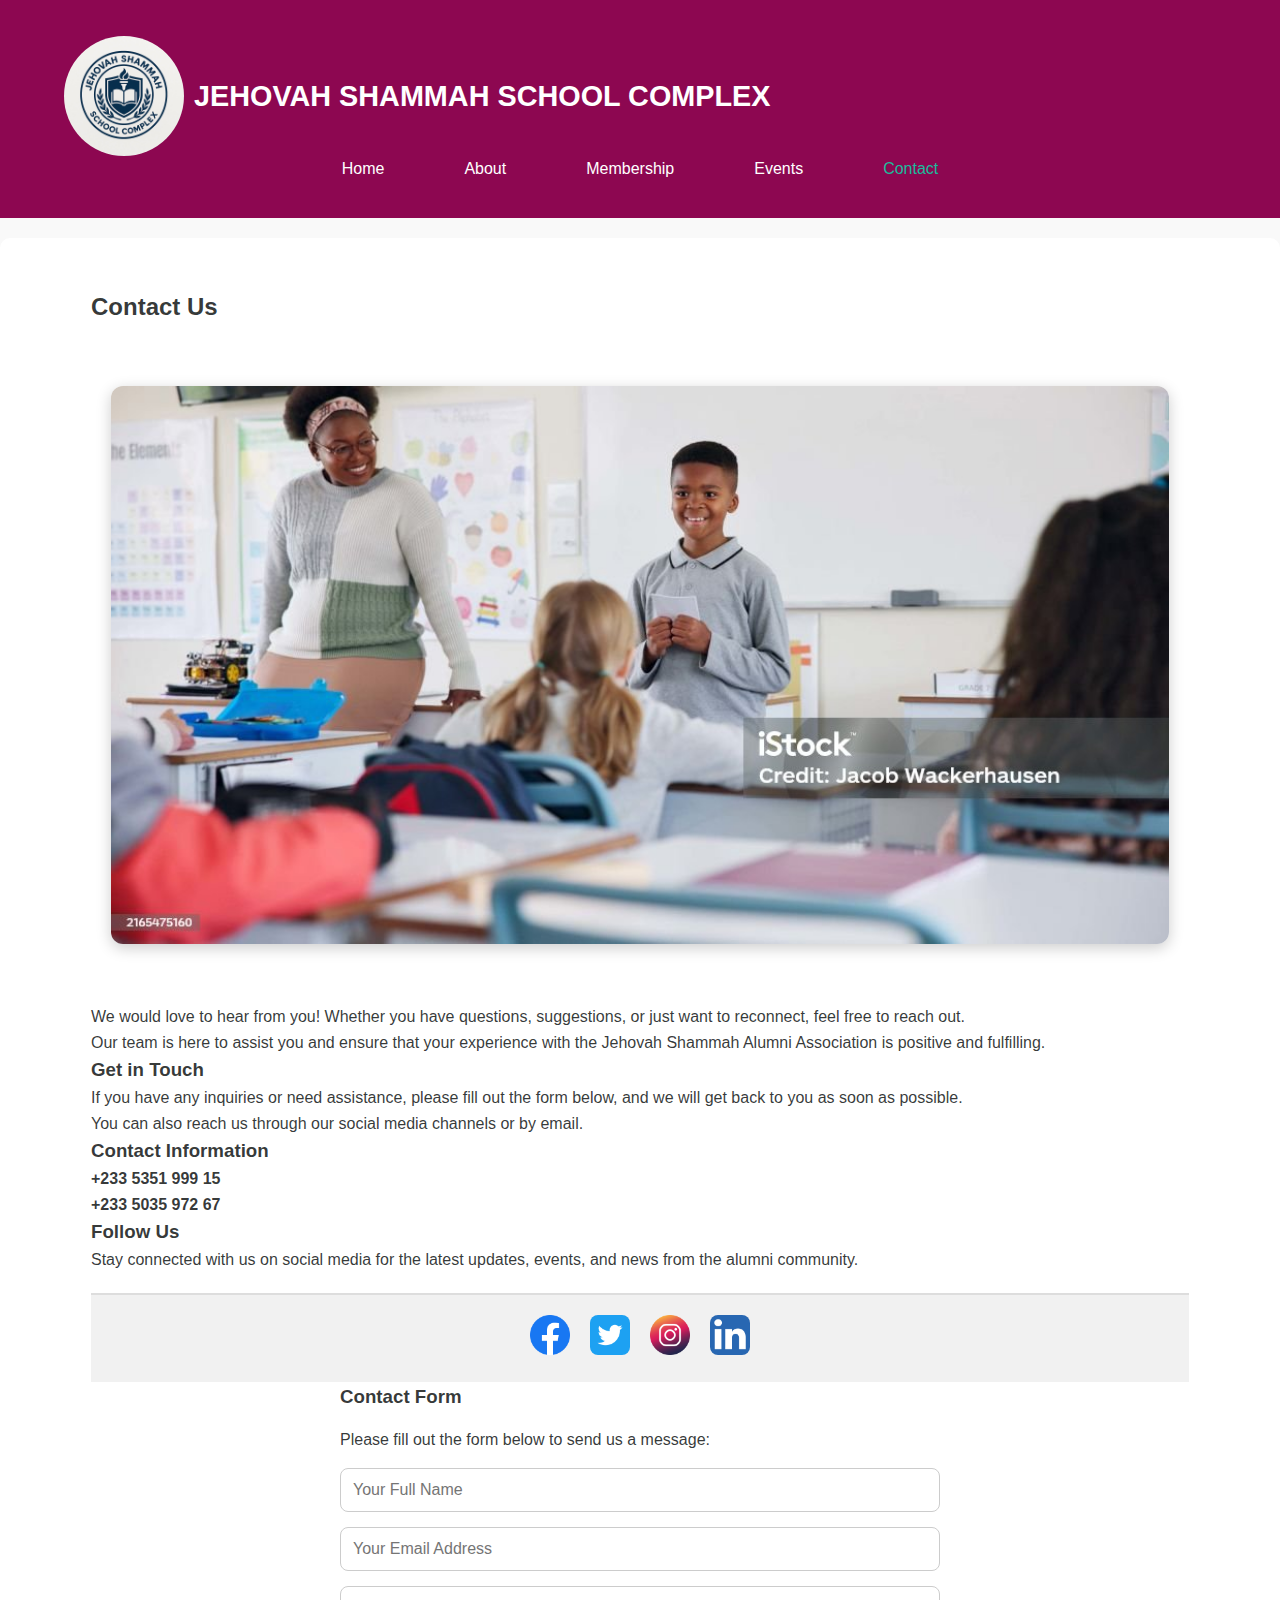
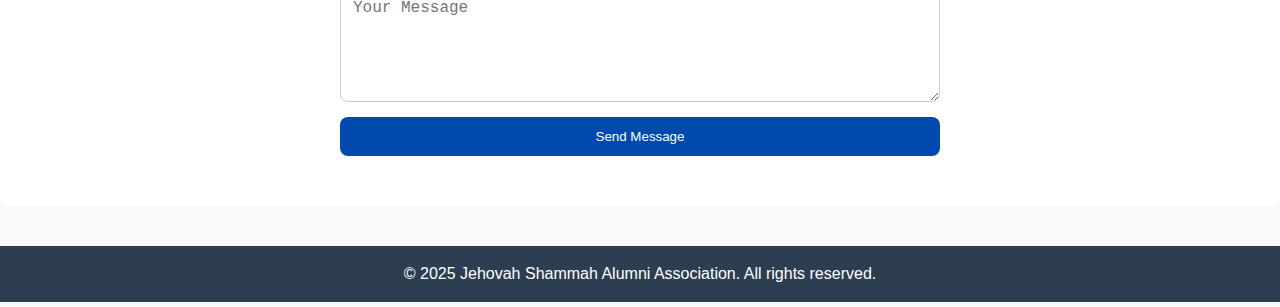
<file: contact.html>
<!DOCTYPE html>
<html lang="en">
<head>
  <meta charset="UTF-8" />
  <meta name="viewport" content="width=device-width, initial-scale=1.0" />
  <title>Contact | JS Alumni</title>
  <link rel="stylesheet" href="css/style.css" />
</head>
<body>
  <header class="navbar">
    <div class="container">
      <h1 class="logo">
        <img src="images/Logo.jpg" alt="JS Alumni Logo" class="logo-img"> 
        JEHOVAH SHAMMAH SCHOOL COMPLEX
      </h1>
      <nav>
        <ul class="nav-links">
          <li><a href="index.html">Home</a></li>
          <li><a href="about.html">About</a></li>
          <li><a href="membership.html">Membership</a></li>
          <li><a href="events.html">Events</a></li>
          <li><a href="contact.html" class="active">Contact</a></li>
        </ul>
      </nav>
    </div>
  </header>
  <section class="content">
    <div class="container">
      <h2>Contact Us</h2>
      <div class="image-contact">
        <img src="images/call.jpg" alt="Gallery Image 1" class="gallery-img">
      </div>
      <p>We would love to hear from you! Whether you have questions, suggestions, or just want to reconnect, feel free to reach out.</p>
      <p>Our team is here to assist you and ensure that your experience with the Jehovah Shammah Alumni Association is positive and fulfilling.</p>
      <h3>Get in Touch</h3>
      <p>If you have any inquiries or need assistance, please fill out the form below, and we will get back to you as soon as possible.</p>
      <p>You can also reach us through our social media channels or by email.</p>
      <h3>Contact Information</h3>
      <p>
        <strong>+233 5351 999 15</strong><br>
        <strong>+233 5035 972 67</strong><br>
      </p>
      <h3>Follow Us</h3>
      <p>Stay connected with us on social media for the latest updates, events, and news from the alumni community.</p>
      <div class="social-media">
        <a href="https://www.facebook.com" target="_blank" class="social-link">
          <img src="images/face.png" alt="Facebook" class="social-icon">
        </a>
        <a href="https://www.twitter.com" target="_blank" class="social-link">
          <img src="images/tweet.png" alt="Twitter" class="social-icon">
        </a>
        <a href="https://www.instagram.com" target="_blank" class="social-link">
          <img src="images/inst.png" alt="Instagram" class="social-icon">
        </a>
        <a href="https://www.linkedin.com" target="_blank" class="social-link">
          <img src="images/linkin (1).png" alt="LinkedIn" class="social-icon">
        </a>
      </div>
      <form class="contact-form" action="https://formspree.io/f/xdkevkwb" method="POST">
        <h3>Contact Form</h3>
        <p>Please fill out the form below to send us a message:</p>
        <input type="text" placeholder="Your Full Name" required />
        <input type="email" placeholder="Your Email Address" required />
        <textarea placeholder="Your Message" rows="5" required></textarea>
        <button type="submit" class="btn">Send Message</button>
      </form>
    </div>
  </section>
  <footer>
    <p>&copy; 2025 Jehovah Shammah Alumni Association. All rights reserved.</p>
  </footer>
</body>
</html>
</file>
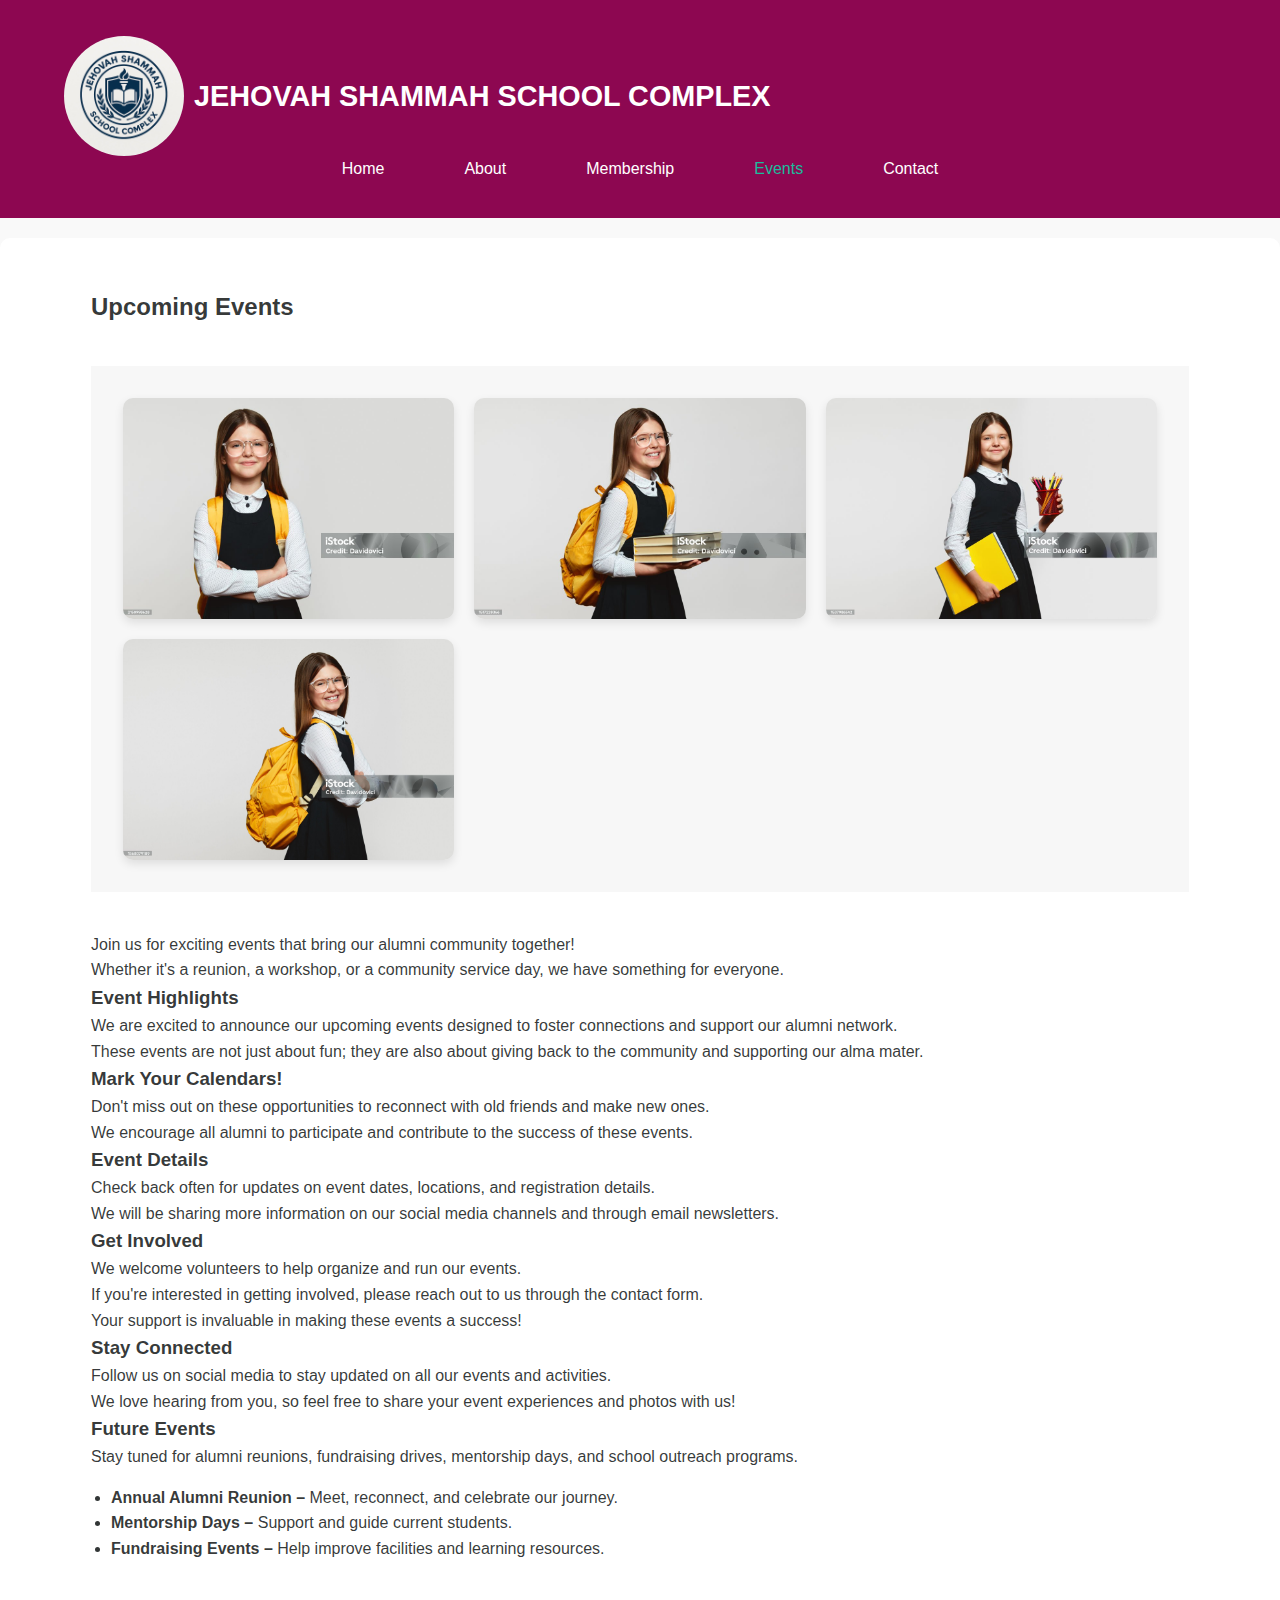
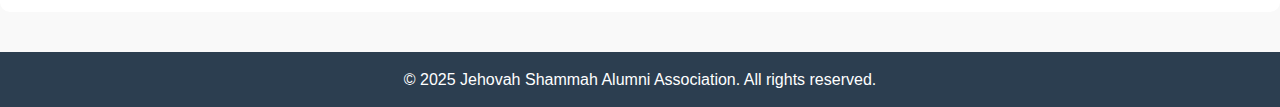
<file: events.html>
<!DOCTYPE html>
<html lang="en">
<head>
  <meta charset="UTF-8" />
  <meta name="viewport" content="width=device-width, initial-scale=1.0" />
  <title>Events | JS Alumni</title>
  <link rel="stylesheet" href="css/style.css" />
</head>
<body>
  <header class="navbar">
    <div class="container">
      <h1 class="logo">
        <img src="images/Logo.jpg" alt="JS Alumni Logo" class="logo-img"> 
        JEHOVAH SHAMMAH SCHOOL COMPLEX
      </h1>
      <nav>
        <ul class="nav-links">
          <li><a href="index.html">Home</a></li>
          <li><a href="about.html">About</a></li>
          <li><a href="membership.html">Membership</a></li>
          <li><a href="events.html" class="active">Events</a></li>
          <li><a href="contact.html">Contact</a></li>
        </ul>
      </nav>
    </div>
  </header>
  <section class="content">
    <div class="container">
      <h2>Upcoming Events</h2>
      <div class="image-gallery">
        <img src="images/11 (1).jpg" alt="Gallery Image 1" class="gallery-img">
        <img src="images/22.jpg" alt="Gallery Image 2" class="gallery-img">
        <img src="images/23.jpg" alt="Gallery Image 3" class="gallery-img">
        <img src="images/girl.jpg" alt="Gallery Image 4" class="gallery-img">
      </div>
      <p>Join us for exciting events that bring our alumni community together!</p>
      <p>Whether it's a reunion, a workshop, or a community service day, we have something for everyone.</p>
      <h3>Event Highlights</h3>
      <p>We are excited to announce our upcoming events designed to foster connections and support our alumni network.</p>
      <p>These events are not just about fun; they are also about giving back to the community and supporting our alma mater.</p>
      <h3>Mark Your Calendars!</h3>
      <p>Don't miss out on these opportunities to reconnect with old friends and make new ones.</p>
      <p>We encourage all alumni to participate and contribute to the success of these events.</p>
      <h3>Event Details</h3>
      <p>Check back often for updates on event dates, locations, and registration details.</p>
      <p>We will be sharing more information on our social media channels and through email newsletters.</p>
      <h3>Get Involved</h3>
      <p>We welcome volunteers to help organize and run our events.</p>
      <p>If you're interested in getting involved, please reach out to us through the contact form.</p>
      <p>Your support is invaluable in making these events a success!</p>
      <h3>Stay Connected</h3>
      <p>Follow us on social media to stay updated on all our events and activities.</p>
      <p>We love hearing from you, so feel free to share your event experiences and photos with us!</p>
      <h3>Future Events</h3>  
      <p>Stay tuned for alumni reunions, fundraising drives, mentorship days, and school outreach programs.</p>
      <ul class="purpose-list">
        <li><strong>Annual Alumni Reunion –</strong> Meet, reconnect, and celebrate our journey.</li>
        <li><strong>Mentorship Days –</strong> Support and guide current students.</li>
        <li><strong>Fundraising Events –</strong> Help improve facilities and learning resources.</li>
      </ul>
    </div>
  </section>
  <footer>
    <p>&copy; 2025 Jehovah Shammah Alumni Association. All rights reserved.</p>
  </footer>
</body>
</html>
</file>
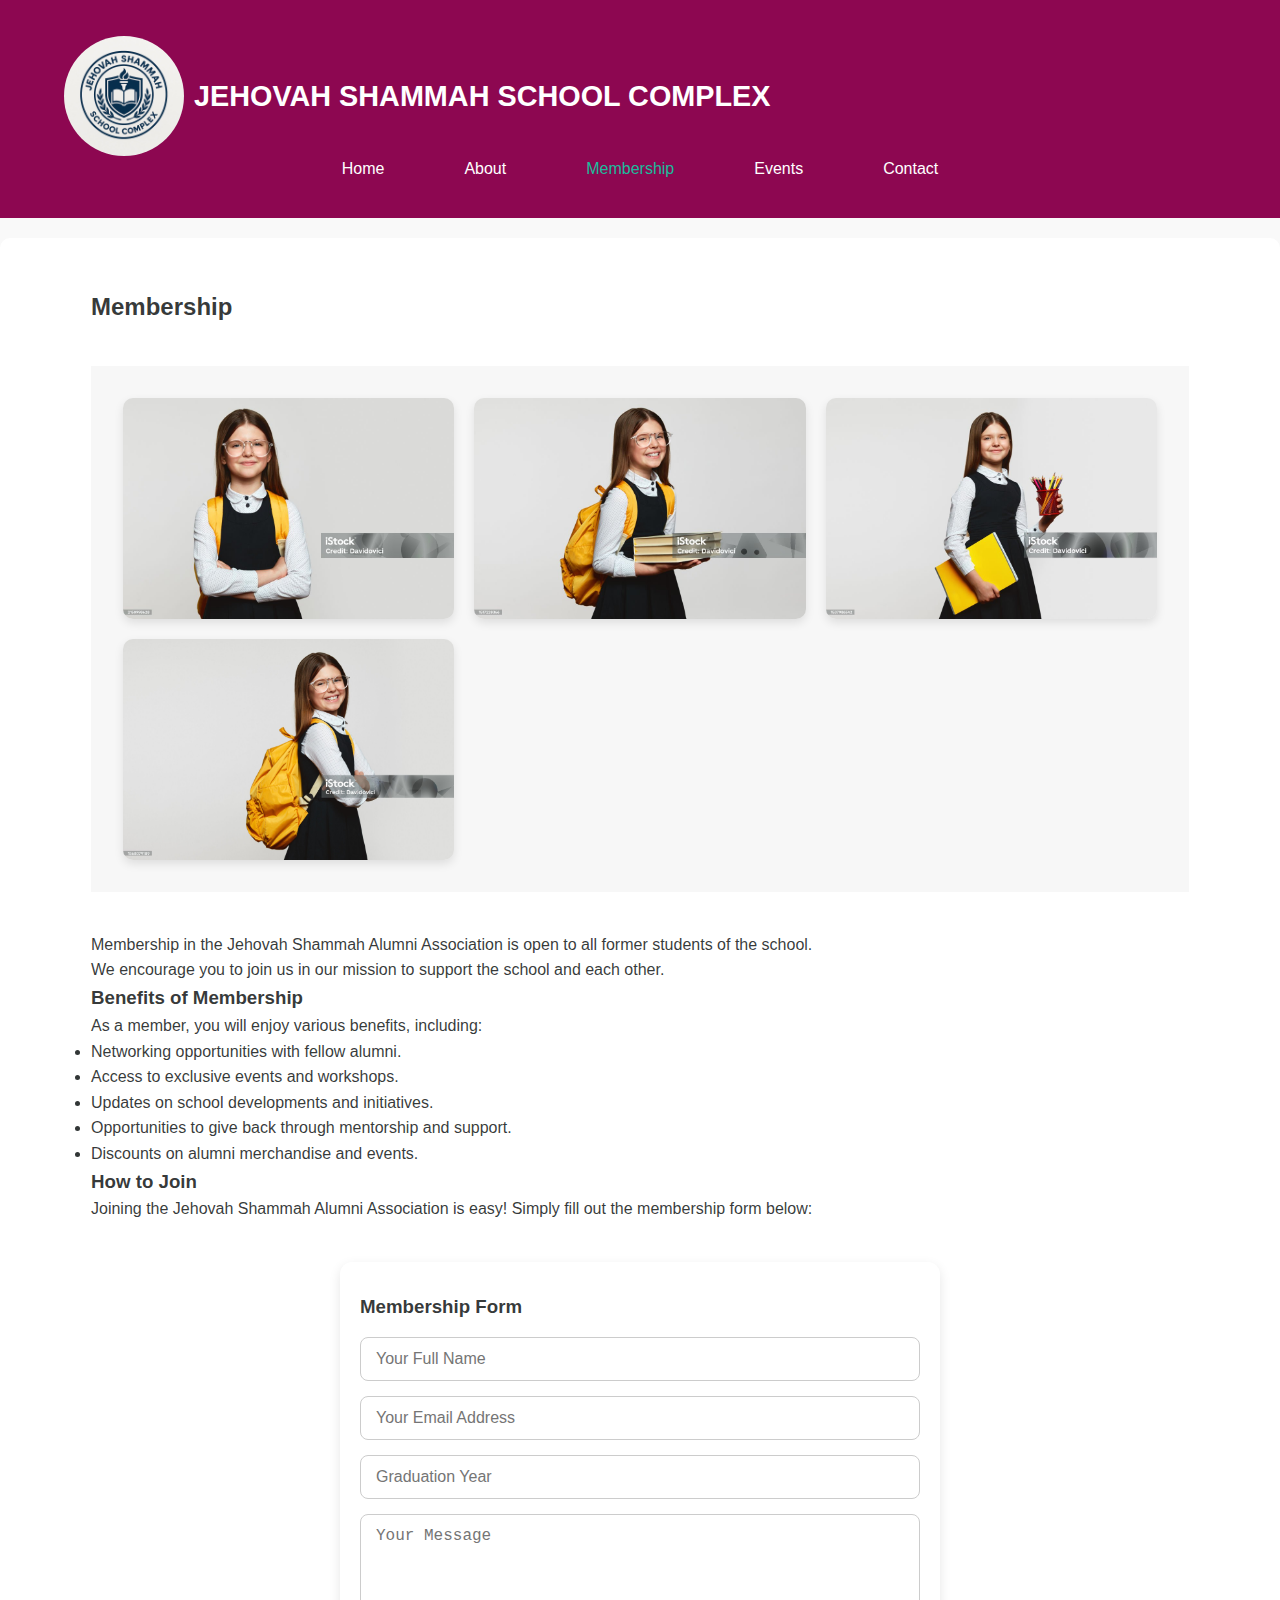
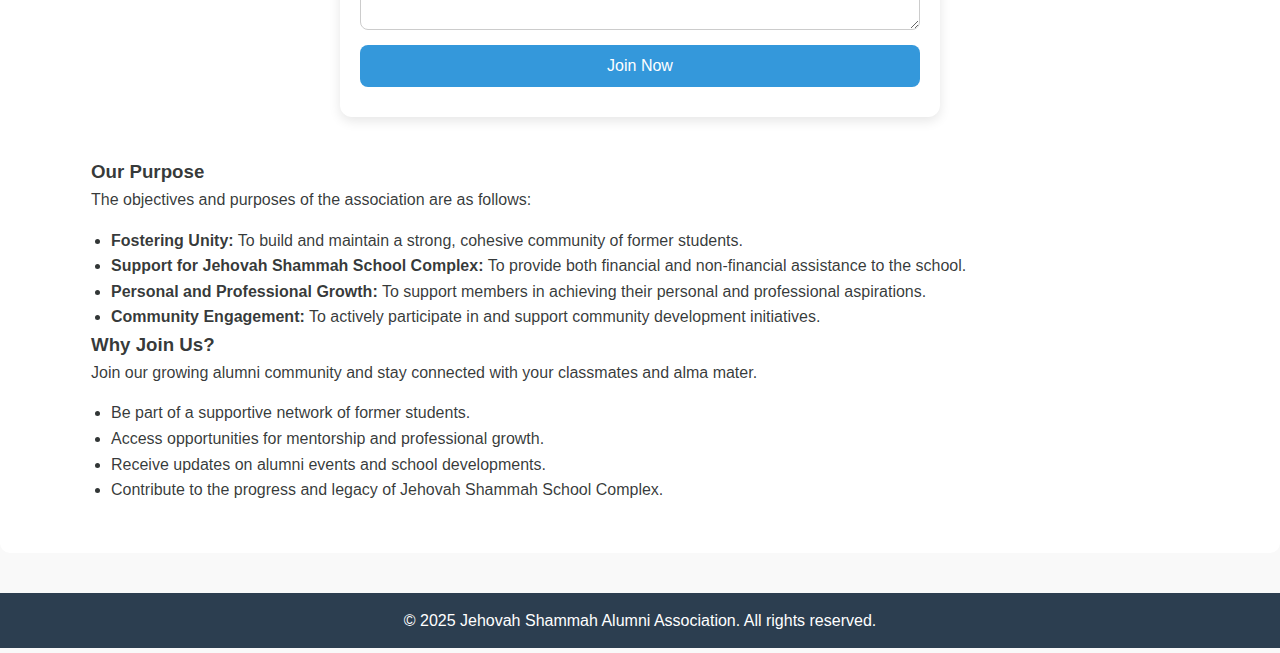
<file: membership.html>
<!DOCTYPE html>
<html lang="en">
<head>
  <meta charset="UTF-8" />
  <meta name="viewport" content="width=device-width, initial-scale=1.0" />
  <title>Membership | JS Alumni</title>
  <link rel="stylesheet" href="css/style.css" />
</head>
<body>
  <header class="navbar">
    <div class="container">
      <h1 class="logo">
        <img src="images/Logo.jpg" alt="JS Alumni Logo" class="logo-img"> 
        JEHOVAH SHAMMAH SCHOOL COMPLEX
      </h1>
      <nav>
        <ul class="nav-links">
          <li><a href="index.html">Home</a></li>
          <li><a href="about.html">About</a></li>
          <li><a href="membership.html" class="active">Membership</a></li>
          <li><a href="events.html">Events</a></li>
          <li><a href="contact.html">Contact</a></li>
        </ul>
      </nav>
    </div>
  </header>
  <section class="content">
    <div class="container">
      <h2>Membership</h2>
      <div class="image-gallery">
        <img src="images/11 (1).jpg" alt="Gallery Image 1" class="gallery-img">
        <img src="images/22.jpg" alt="Gallery Image 2" class="gallery-img">
        <img src="images/23.jpg" alt="Gallery Image 3" class="gallery-img">
        <img src="images/girl.jpg" alt="Gallery Image 4" class="gallery-img">
      </div>
      <p>Membership in the Jehovah Shammah Alumni Association is open to all former students of the school.</p>
      <p>We encourage you to join us in our mission to support the school and each other.</p>
      <h3>Benefits of Membership</h3>
      <p>As a member, you will enjoy various benefits, including:</p>
      <ul class="benefits-list">
        <li>Networking opportunities with fellow alumni.</li>
        <li>Access to exclusive events and workshops.</li>
        <li>Updates on school developments and initiatives.</li>
        <li>Opportunities to give back through mentorship and support.</li>
        <li>Discounts on alumni merchandise and events.</li>
      </ul>
      <h3>How to Join</h3>
      <p>Joining the Jehovah Shammah Alumni Association is easy! Simply fill out the membership form below:</p>
      <form class="membership-form" action="https://formspree.io/f/xdkevkwb" method="POST">
        <h3>Membership Form</h3>
        <input type="text" placeholder="Your Full Name" required />
        <input type="email" placeholder="Your Email Address" required />
        <input type="text" placeholder="Graduation Year" required />
        <textarea placeholder="Your Message" rows="5"></textarea>
        <button type="submit" class="btn">Join Now</button>
      </form>
      <h3>Our Purpose</h3>
      <p>The objectives and purposes of the association are as follows:</p>
      <ul class="purpose-list">
        <li><strong>Fostering Unity:</strong> To build and maintain a strong, cohesive community of former students.</li>
        <li><strong>Support for Jehovah Shammah School Complex:</strong> To provide both financial and non-financial assistance to the school.</li>
        <li><strong>Personal and Professional Growth:</strong> To support members in achieving their personal and professional aspirations.</li>
        <li><strong>Community Engagement:</strong> To actively participate in and support community development initiatives.</li>
      </ul>
      <h3>Why Join Us?</h3>     
      <p>Join our growing alumni community and stay connected with your classmates and alma mater.</p>
      <ul class="purpose-list">
        <li>Be part of a supportive network of former students.</li>
        <li>Access opportunities for mentorship and professional growth.</li>
        <li>Receive updates on alumni events and school developments.</li>
        <li>Contribute to the progress and legacy of Jehovah Shammah School Complex.</li>
      </ul>
    </div>
  </section>
  <footer>
    <p>&copy; 2025 Jehovah Shammah Alumni Association. All rights reserved.</p>
  </footer>
</body>
</html>
</file>
<file: css/style.css>
* {
  margin: 0;
  padding: 0;
  box-sizing: border-box;
}

body {
  font-family: 'Segoe UI', Tahoma, Geneva, Verdana, sans-serif;
  line-height: 1.6;
  background-color: #f9f9f9;
  color: #090d0dd4;
  overflow-x: hidden;
}

.container {
  width: 90%;
  max-width: 1200px;
  margin: auto;
  padding: 20px 0;
}

.navbar {
  background-color: #8d0751;
  color: white;
  padding: 1rem 0;
  animation: slideInDown 0.6s ease-out;
}

.logo {
  display: flex;
  align-items: center;
  gap: 10px;
  font-size: 1.8rem;
  color: white;
  font-weight: bold;
  animation: fadeIn 1s ease-in;
}

.logo-img {
  width: 120px;
  height: 120px;
  border-radius: 80%;
  object-fit: cover;
  animation: logoFadeIn 1ms ease-in-out;
}

@keyframes logoFadeIn {
  from {
    opacity: 0;
    transform: scale(0.8);
  }
  to {
    opacity: 1;
    transform: scale(1);
  }
}

.hero {
  position: relative;
  text-align: center;
}

.hero-image {
  position: relative;
  width: 100%;
  max-height: 500px;
  overflow: hidden;
  border-radius: 12px;
}

.hero-img {
  width: 100%;
  height: auto;
  display: block;
  object-fit: cover;
}

.hero-content {
  position: absolute;
  top: 20%;
  left: 5%;
  color: white;
  background-color: rgba(89, 201, 15, 0.6);
  padding: 30px;
  border-radius: 12px;
  max-width: 80%;
  text-align: left;
  animation: slideFromLeft 1.5s ease-out;
  z-index: 2;
}

@keyframes slideFromLeft {
  from {
    transform: translateX(-100%);
    opacity: 0;
  }
  to {
    transform: translateX(0);
    opacity: 1;
  }
}

.hero-content h2 {
  font-size: 2.5rem;
  margin-bottom: 10px;
}

.hero-content p {
  font-size: 1.2rem;
  margin-bottom: 20px;
}

.learn-more-btn {
  position: absolute;
  bottom: 20px;
  left: 20px;
  padding: 12px 24px;
  background-color: #004aad;
  color: white;
  text-decoration: none;
  font-weight: bold;
  border-radius: 8px;
  box-shadow: 0 4px 12px rgba(0, 0, 0, 0.3);
  opacity: 0;
  animation: popSlide 1.2s ease-out forwards;
  z-index: 2;
}

@keyframes popSlide {
  0% {
    transform: scale(0.5) translateX(-100px);
    opacity: 0;
  }
  60% {
    transform: scale(1.1) translateX(20px);
    opacity: 0.8;
  }
  100% {
    transform: scale(1) translateX(0);
    opacity: 1;
  }
}

.nav-links {
  list-style: none;
  display: flex;
  justify-content: center;
  gap: 80px;
}

.nav-links li a {
  color: white;
  text-decoration: none;
  transition: color 0.3s ease-in-out;
}

.nav-links li a:hover,
.nav-links li a.active {
  color: #1abc9c;
}

.btn {
  background-color: #4dbc03;
  color: white;
  padding: 10px 25px;
  border: none;
  border-radius: 5px;
  cursor: pointer;
  transition: background-color 0.3s ease;
align-items: center;
}

.btn:hover {
  background-color: #16a085;
}

.content {
  background-color: white;
  margin: 20px 0;
  padding: 30px;
  border-radius: 10px;
  animation: fadeIn 1s ease-in;
}

.purpose-list {
  margin-top: 15px;
  list-style-type: disc;
  padding-left: 20px;
}

.contact-section {
  background-color: #f1f1f1;
  padding: 60px 20px;
  text-align: center;
}

.contact-section h2 {
  margin-bottom: 30px;
  font-size: 2rem;
  color: #004aad;
}

.contact-form {
  max-width: 600px;
  margin: 0 auto;
  display: flex;
  flex-direction: column;
  gap: 15px;
}

.contact-form input,
.contact-form textarea {
  padding: 12px;
  border: 1px solid #ccc;
  border-radius: 8px;
  font-size: 1rem;
}

.contact-form button {
  background-color: #004aad;
  color: white;
  border: none;
  cursor: pointer;
  padding: 12px;
  border-radius: 8px;
  transition: background-color 0.3s ease;
}

.contact-form button:hover {
  background-color: #003480;
}

footer {
  background-color: #2c3e50;
  color: white;
  text-align: center;
  padding: 15px 0;
  margin-top: 40px;
}

@keyframes slideInDown {
  from {
    transform: translateY(-100%);
    opacity: 0;
  }
  to {
    transform: translateY(0);
    opacity: 1;
  }
}

@keyframes fadeIn {
  from {
    opacity: 0;
  }
  to {
    opacity: 1;
  }
}

@keyframes fadeInUp {
  from {
    transform: translateY(40px);
    opacity: 0;
  }
  to {
    transform: translateY(0);
    opacity: 1;
  }
}

@media (max-width: 768px) {
  .nav-links {
    flex-direction: column;
    align-items: flex-start;
    gap: 10px;
  }

  .hero-content {
    top: 10%;
    left: 2%;
    padding: 15px;
  }

  .hero-content h2 {
    font-size: 1.8rem;
  }

  .hero-content p {
    font-size: 1rem;
  }

  .btn {
    padding: 8px 20px;
  }
}
.social-media {
  display: flex;
  justify-content: center;
  gap: 20px;
  margin-top: 20px;
  padding: 20px 0;
  background-color: #f1f1f1;
  border-top: 2px solid #ddd;
  animation: fadeInUp 1s ease-in-out;
}

.social-link {
  display: inline-block;
  transition: transform 0.3s ease, opacity 0.3s ease;
}

.social-link:hover {
  transform: scale(1.1);
  opacity: 0.8;
}

.social-icon {
  width: 40px;
  height: 40px;
  object-fit: contain;
  border-radius: 8px;
}
.image-gallery {
  display: grid;
  grid-template-columns: repeat(auto-fit, minmax(220px, 1fr));
  gap: 20px;
  margin: 40px auto;
  padding: 0 20px;
  max-width: 1200px;
  animation: fadeIn 1s ease-in;
}

.gallery-img {
  width: 100%;
  height: 200px;
  object-fit: cover;
  border-radius: 10px;
  box-shadow: 0 4px 12px rgba(0, 0, 0, 0.15);
  transition: transform 0.3s ease, box-shadow 0.3s ease;
}

.gallery-img:hover {
  transform: scale(1.05);
  box-shadow: 0 8px 20px rgba(0, 0, 0, 0.25);
}
.membership-form {
  background-color: #fff;
  padding: 30px 20px;
  margin: 40px auto;
  max-width: 600px;
  border-radius: 12px;
  box-shadow: 0 4px 12px rgba(0, 0, 0, 0.1);
  display: flex;
  flex-direction: column;
  gap: 15px;
  animation: fadeInUp 1s ease-in-out;
}

.membership-form input,
.membership-form textarea {
  padding: 12px 15px;
  border: 1px solid #ccc;
  border-radius: 8px;
  font-size: 1rem;
  width: 100%;
  outline: none;
  transition: border-color 0.3s ease;
}

.membership-form input:focus,
.membership-form textarea:focus {
  border-color: #3498db;
}

.membership-form button.btn {
  background-color: #3498db;
  color: white;
  padding: 12px;
  font-size: 1rem;
  border: none;
  border-radius: 8px;
  cursor: pointer;
  transition: background-color 0.3s ease;
}

.membership-form button.btn:hover {
  background-color: #2c80b4;
}
.image-contact {
  display: flex;
  justify-content: center;
  align-items: center;
  margin: 40px 0;
  padding: 20px;
}

.image-contact .gallery-img {
  width: 100%;
  max-width: 500%;
  border-radius: 12px;
  height: auto;
  object-fit: cover;
  box-shadow: 0 4px 15px rgba(0, 0, 0, 0.2);
  transition: transform 0.3s ease-in-out;
}

.image-contact .gallery-img:hover {
  transform: scale(1.05);
}
.hero-text {
  position: absolute;
  top: 30px;
  left: 100%;
  white-space: nowrap;
  animation: slideText 30s linear infinite;
  font-family: 'Courier New', Courier, monospace;
  font-size: 1.5rem;
  color: white;
  font-weight: bold;
  text-shadow: 2px 2px 5px rgba(0,0,0,0.7);
  z-index: 2;
}

@keyframes slideText {
  0% {
    transform: translateX(0);
  }
  100% {
    transform: translateX(-200%);
  }
}
.location {
  background-color: #f1f1f1;
  padding: 50px 20px;
  text-align: center;
}

.location h2 {
  font-size: 2rem;
  margin-bottom: 10px;
  color: #004aad;
}

.location address {
  font-style: normal;
  line-height: 1.6;
  margin-bottom: 20px;
  color: #333;
}

.map {
  display: flex;
  justify-content: center;
  align-items: center;
}

.map iframe {
  max-width: 100%;
  border-radius: 10px;
  box-shadow: 0 4px 20px rgba(0, 0, 0, 0.1);
}
.image-gallery {
  display: grid;
  grid-template-columns: repeat(auto-fit, minmax(250px, 1fr));
  gap: 20px;
  padding: 2rem;
  background-color: #f7f7f7;
}

.gallery-item {
  text-align: center;
  transition: transform 0.3s ease;
}

.gallery-img {
  width: 100%;
  height: auto;
  border-radius: 10px;
  cursor: pointer;
  box-shadow: 0 4px 10px rgba(0,0,0,0.1);
  transition: transform 0.3s ease;
}

.gallery-img:hover {
  transform: scale(1.05);
}

.img-caption {
  margin-top: 8px;
  font-size: 1rem;
  color: #333;
}

/* Lightbox styles */
.lightbox {
  position: fixed;
  display: none;
  top: 0; left: 0;
  width: 100%; height: 100%;
  background: rgba(0,0,0,0.9);
  justify-content: center;
  align-items: center;
  z-index: 1000;
}

.lightbox img {
  max-width: 90%;
  max-height: 80%;
  border-radius: 10px;
}
</file>
